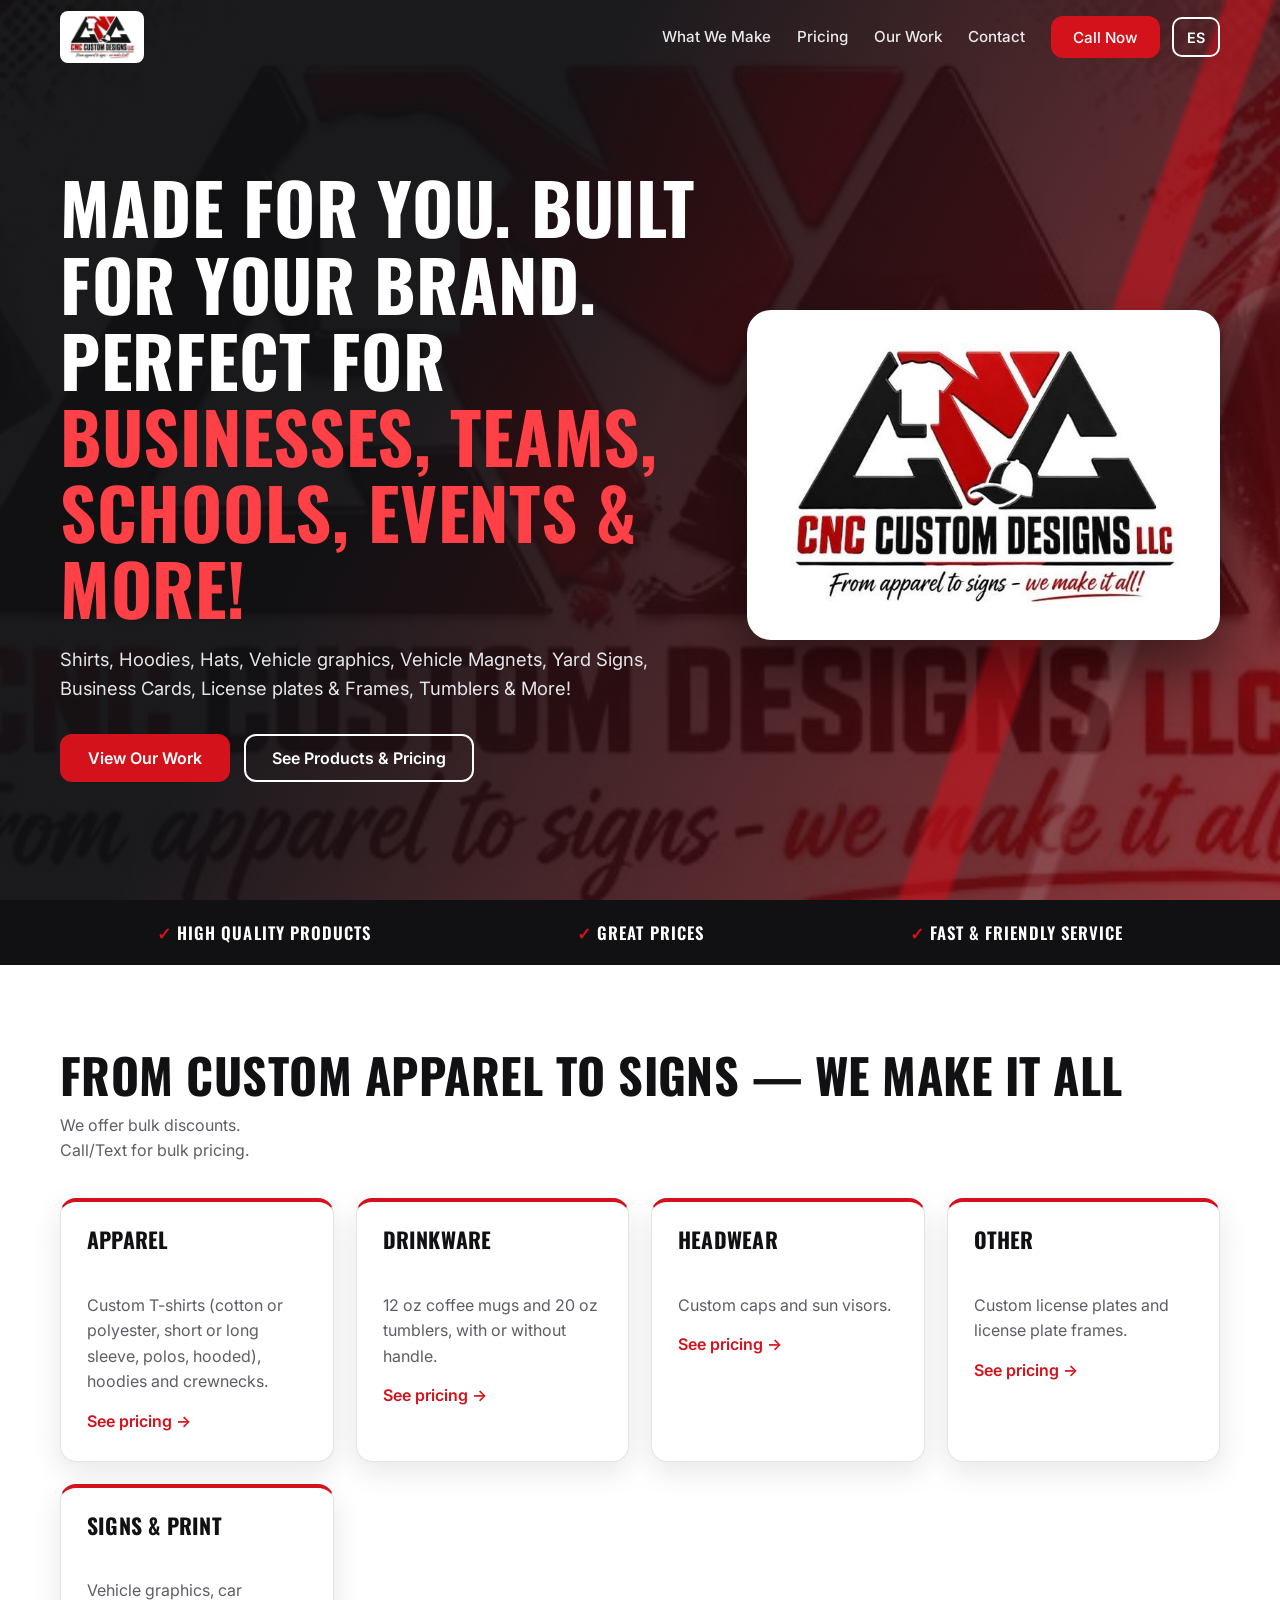
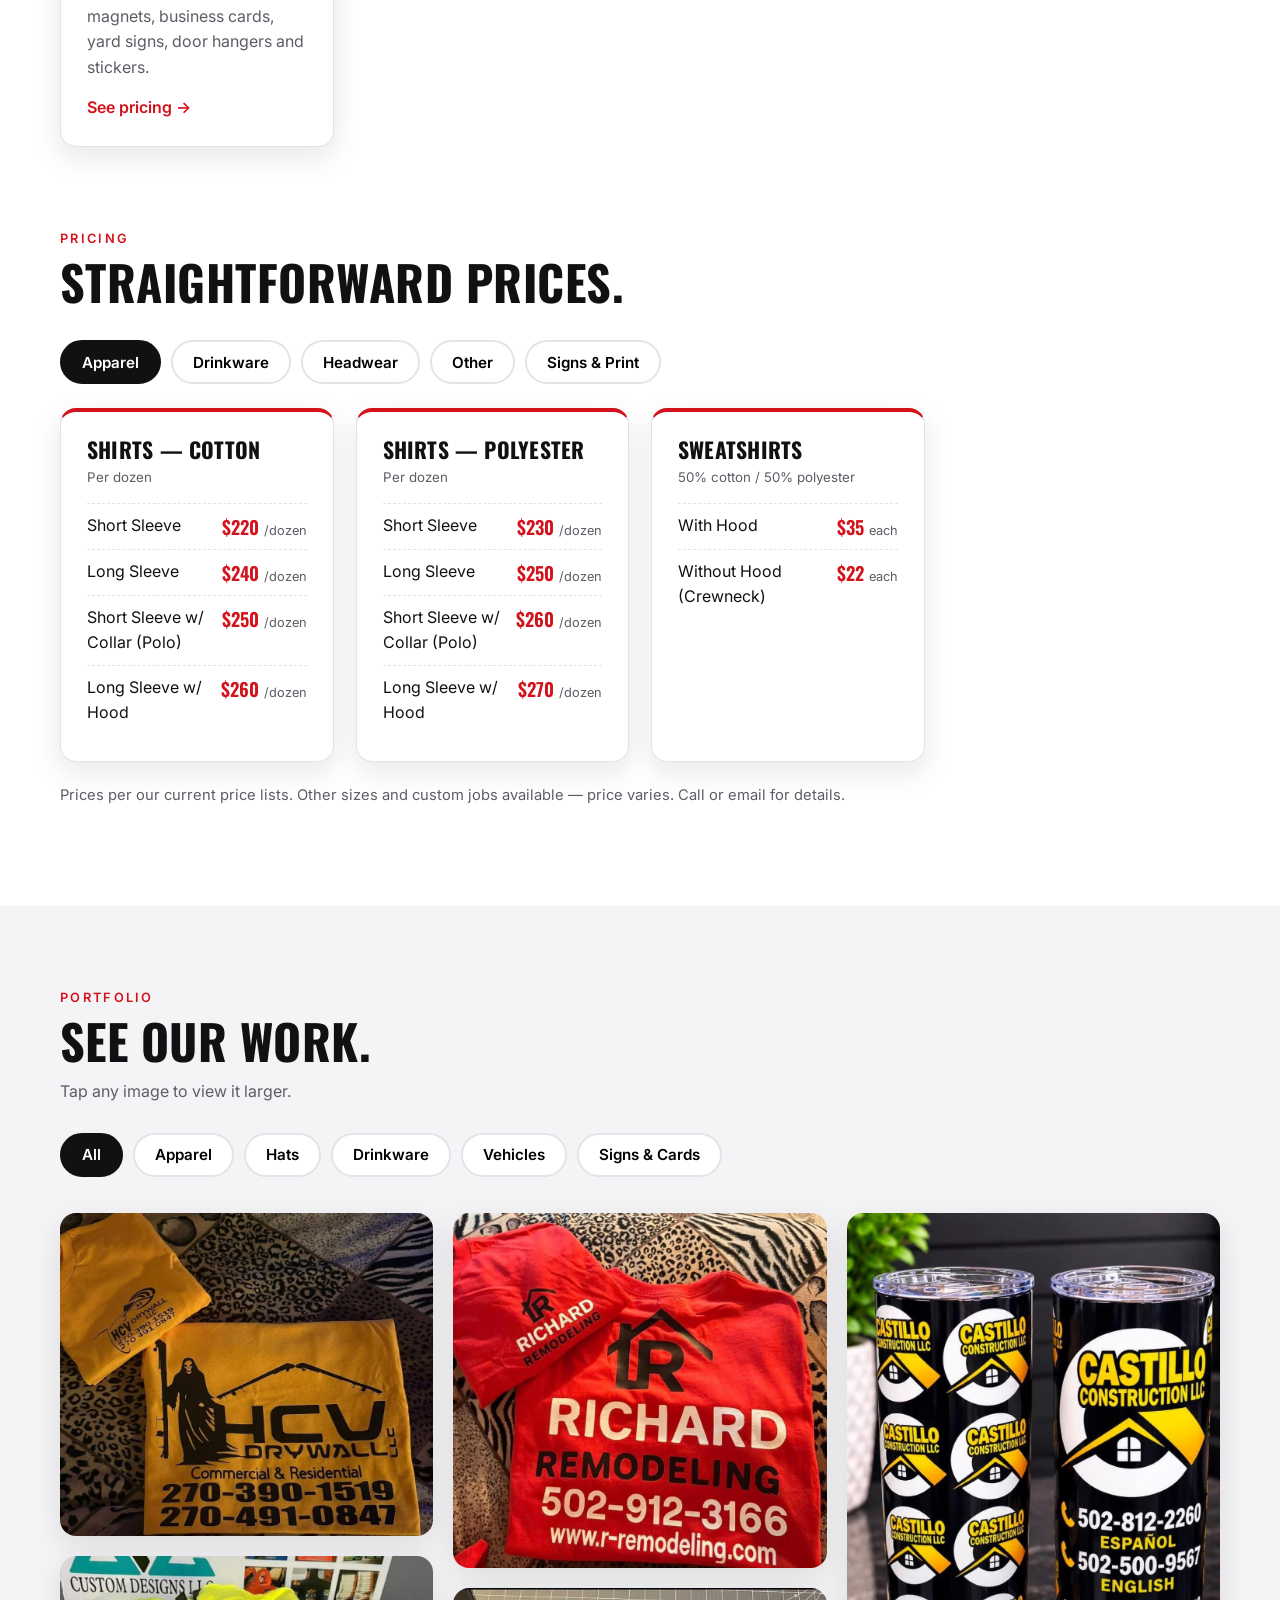
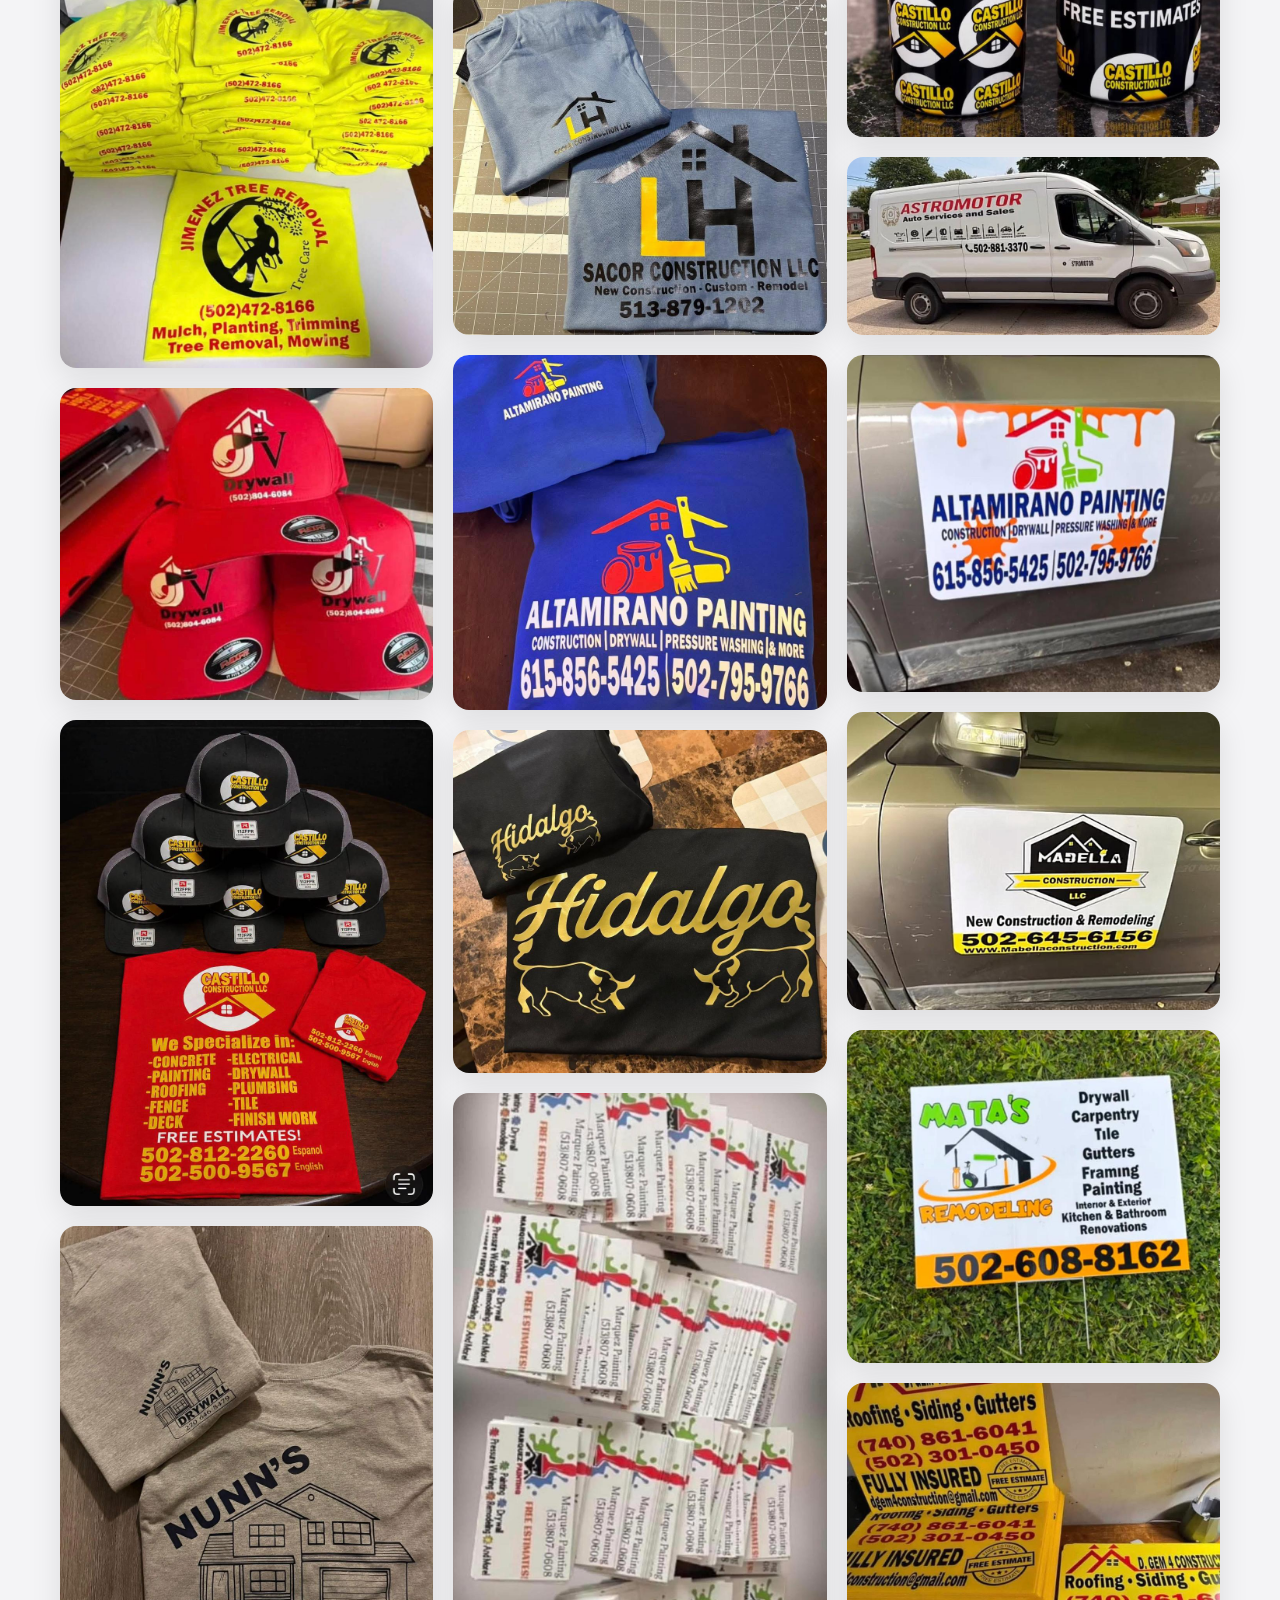
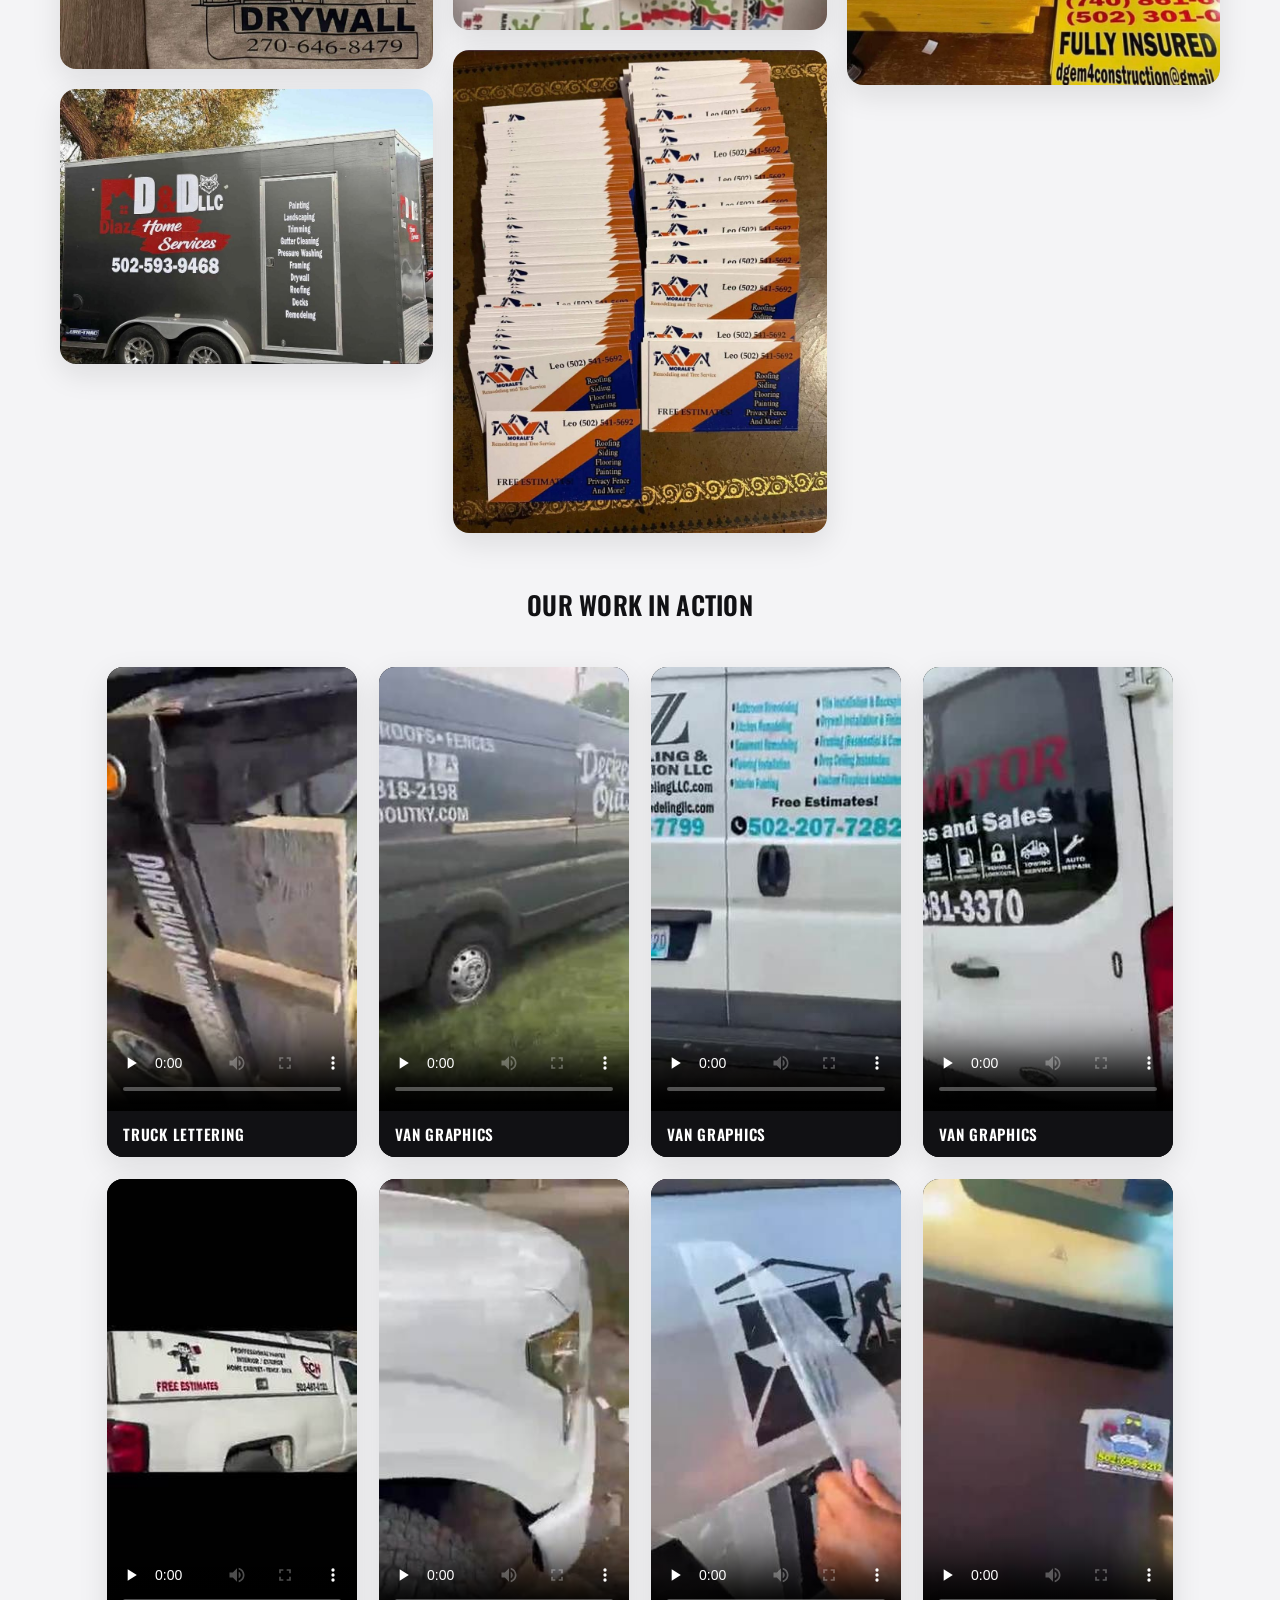
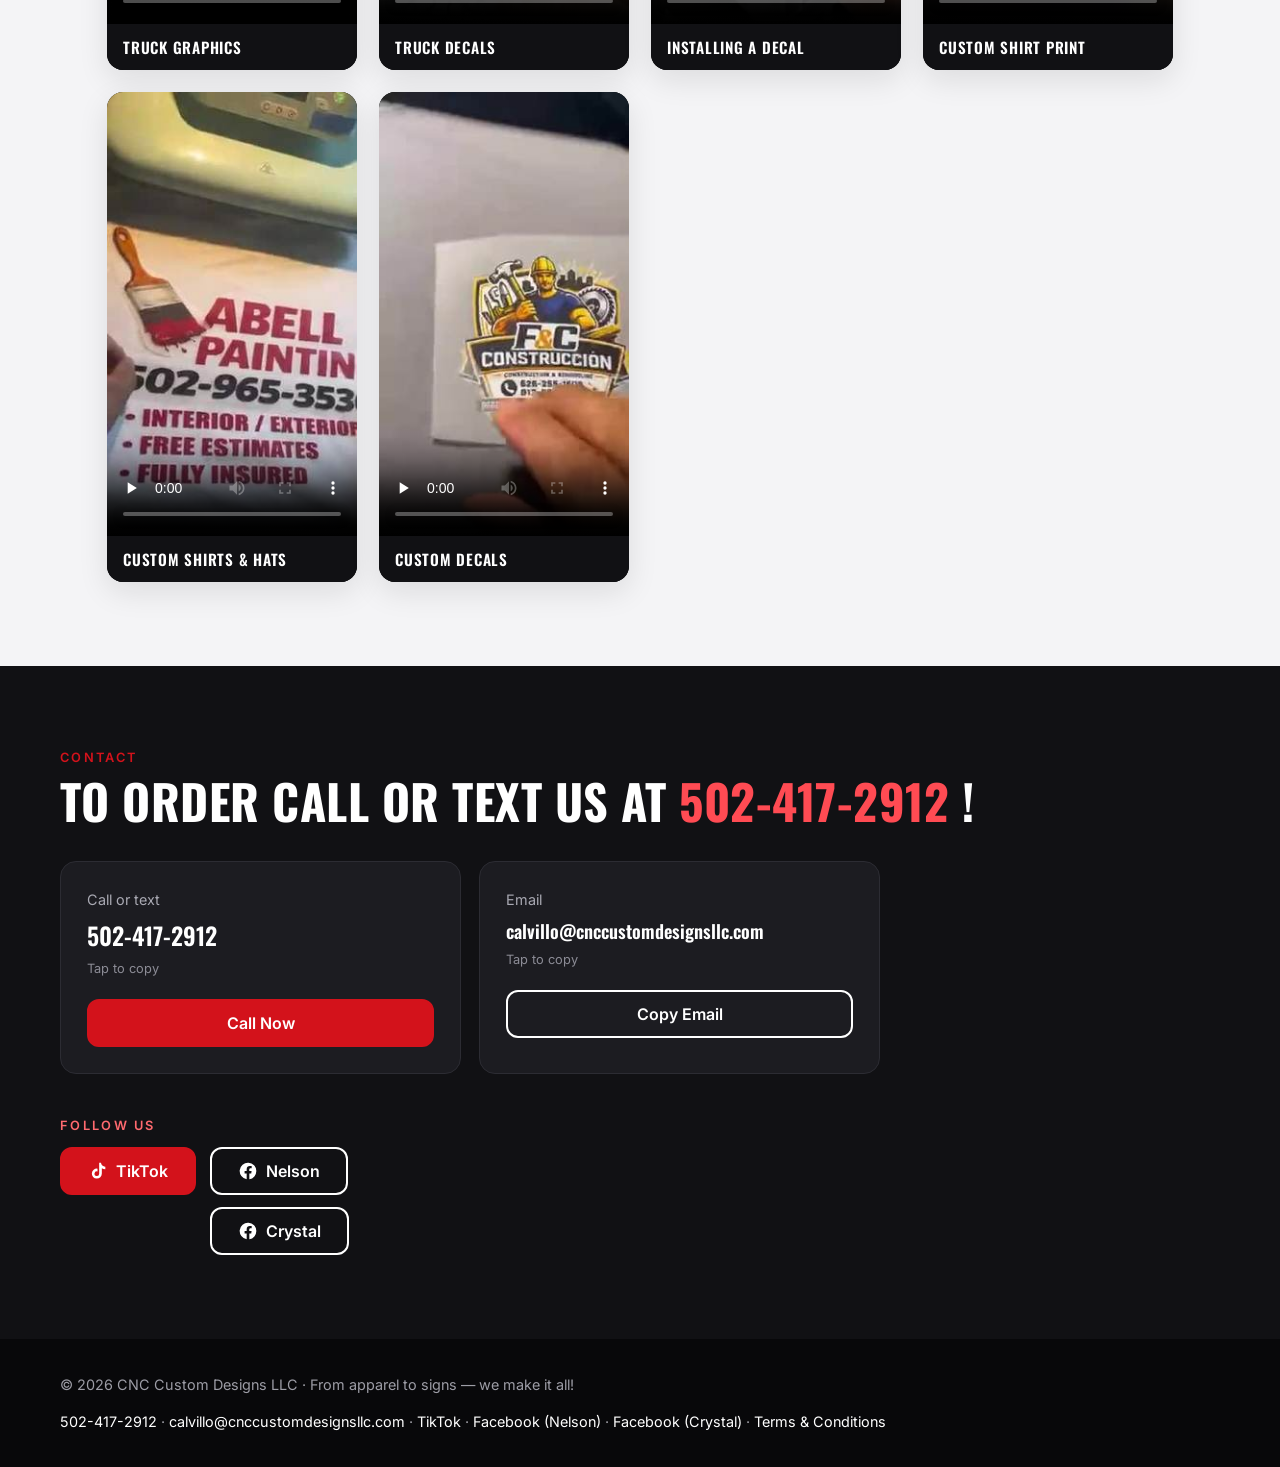
<file: index.html>
<!DOCTYPE html><html lang="en"><head><meta charset="utf-8">
<meta name="viewport" content="width=device-width,initial-scale=1,viewport-fit=cover">
<title>CNC Custom Designs LLC | Custom Apparel, Drinkware, Hats &amp; Signs</title>
<meta name="description" content="CNC Custom Designs LLC makes custom shirts, hoodies, tumblers, mugs, hats, license plates, vehicle graphics, signs and more. Call 502-417-2912.">
<link rel="preconnect" href="https://fonts.googleapis.com"><link rel="preconnect" href="https://fonts.gstatic.com" crossorigin>
<link href="https://fonts.googleapis.com/css2?family=Oswald:wght@500;600;700&family=Inter:wght@400;500;600&display=swap" rel="stylesheet">
<link rel="icon" href="data:image/svg+xml,%3Csvg xmlns=%27http://www.w3.org/2000/svg%27 viewBox=%270 0 100 100%27%3E%3Ctext y=%27.9em%27 font-size=%2790%27%3E%F0%9F%91%95%3C/text%3E%3C/svg%3E">
<link rel="stylesheet" href="css/styles.css"></head><body>
<header id="hd"><div class="wrap"><nav aria-label="Main">
<a href="#top" aria-label="CNC Custom Designs LLC"><img src="assets/img/logo.jpg" alt="CNC Custom Designs LLC logo"></a>
<div class="nr"><div class="links" id="lk"><a href="#products" data-t="What We Make">What We Make</a><a href="#pricing" data-t="Pricing">Pricing</a><a href="#work" data-t="Our Work">Our Work</a><a href="#contact" data-t="Contact">Contact</a><a class="btn" href="tel:5024172912" data-t="Call Now">Call Now</a></div>
<button class="lg" id="lg" aria-label="Cambiar a español">ES</button>
<button class="burger" id="bg" aria-expanded="false" aria-controls="lk" aria-label="Open menu"><span></span><span></span><span></span></button></div>
</nav></div></header>
<main id="top">
<section class="hero"><div class="wrap">
<div><h1 class="fade d2" data-t="h1b">Made for you. Built for your brand. Perfect for <em style="font-style:normal;color:#ff4046">businesses, teams, schools, events &amp; more!</em></h1>
<p class="fade d3" data-t="hpb">Shirts, Hoodies, Hats, Vehicle graphics, Vehicle Magnets, Yard Signs, Business Cards, License plates &amp; Frames, Tumblers &amp; More!</p>
<div class="cta fade d4"><a class="btn" href="#work" data-t="View Our Work">View Our Work</a><a class="btn ghost" href="#pricing" data-t="See Products &amp; Pricing">See Products &amp; Pricing</a></div></div>
<div class="hero-logo fade d3"><img src="assets/img/logo.jpg" alt="CNC Custom Designs LLC — from apparel to signs, we make it all"></div>
</div></section>
<div class="trust"><div class="wrap"><span data-t="High Quality Products">High Quality Products</span><span data-t="Great Prices">Great Prices</span><span data-t="Fast &amp; Friendly Service">Fast &amp; Friendly Service</span></div></div>
<section id="products"><div class="wrap">
<h2 class="rv" data-t="From custom apparel to signs — we make it all">FROM CUSTOM APPAREL TO SIGNS — WE MAKE IT ALL</h2>
<p class="lead rv" data-t="bulk">We offer bulk discounts.<br>Call/Text for bulk pricing.</p>
<div class="grid" id="cats" style="margin-top:34px"></div></div></section>
<section id="pricing" style="padding-top:0"><div class="wrap">
<div class="eyebrow rv" data-t="Pricing">Pricing</div><h2 class="rv" data-t="Straightforward prices.">Straightforward prices.</h2>
<div class="tabs" role="tablist" id="tabs"></div><div class="grid" id="prices" role="tabpanel"></div>
<p class="note" data-t="note">Prices per our current price lists. Other sizes and custom jobs available — price varies. Call or email for details.</p></div></section>
<section id="work"><div class="wrap">
<div class="eyebrow rv" data-t="Portfolio">Portfolio</div><h2 class="rv" data-t="See our work.">See our work.</h2>
<p class="lead rv" data-t="Tap any image to view it larger.">Tap any image to view it larger.</p>
<div class="chips" id="chips"></div><div class="gal" id="gal"></div>
<h3 class="sub" data-t="Our work in action">Our work in action</h3>
<div class="vids" id="vids"></div>
</div></section>
<section id="contact"><div class="wrap">
<div class="eyebrow rv" data-t="Contact">Contact</div>
<h2 class="rv" data-t="ord">To Order Call Or Text Us At <a href="#" role="button" data-copy="502-417-2912">502-417-2912</a> !</h2>
<div class="cg">
<div class="cc rv"><span data-t="Call or text">Call or text</span><button class="cb" data-copy="502-417-2912">502-417-2912</button><small data-t="Tap to copy">Tap to copy</small><a class="btn" href="tel:5024172912" data-t="Call Now">Call Now</a></div>
<div class="cc rv"><span data-t="Email">Email</span><button class="cb" style="font-size:1.15rem" data-copy="calvillo@cnccustomdesignsllc.com">calvillo@cnccustomdesignsllc.com</button><small data-t="Tap to copy">Tap to copy</small><button class="btn ghost" data-copy="calvillo@cnccustomdesignsllc.com" data-t="Copy Email">Copy Email</button></div>
</div>
<div class="eyebrow rv" style="margin-top:44px;color:#ff6a6f" data-t="Follow us">Follow us</div>
<div class="soc rv" style="align-items:flex-start"><a class="btn" href="https://www.tiktok.com/@cnccustomdesignsllc?_r=1&amp;_t=ZS-9AKwrbX1TnD" target="_blank" rel="noopener"><svg viewBox="0 0 24 24" aria-hidden="true"><path d="M12.5 2h3.1c.2 1.7 1.2 3.2 2.6 4 .8.5 1.7.7 2.6.8v3.2c-1.5 0-3-.5-4.2-1.3v6.4a6 6 0 1 1-5.2-5.9v3.3a2.8 2.8 0 1 0 2 2.7V2z"/></svg>TikTok</a>
<div style="display:flex;flex-direction:column;gap:12px;align-items:flex-start">
<a class="btn ghost" href="https://www.facebook.com/share/19BMES23ns/?mibextid=wwXIfr" target="_blank" rel="noopener"><svg viewBox="0 0 24 24" aria-hidden="true"><path d="M22 12a10 10 0 1 0-11.6 9.9v-7H7.9V12h2.5V9.8c0-2.5 1.5-3.9 3.8-3.9 1.1 0 2.2.2 2.2.2v2.5h-1.3c-1.2 0-1.6.8-1.6 1.6V12h2.8l-.4 2.9h-2.3v7A10 10 0 0 0 22 12z"/></svg>Nelson</a>
<a class="btn ghost" href="https://www.facebook.com/share/1FQbAvfk2X/?mibextid=wwXlfr" target="_blank" rel="noopener"><svg viewBox="0 0 24 24" aria-hidden="true"><path d="M22 12a10 10 0 1 0-11.6 9.9v-7H7.9V12h2.5V9.8c0-2.5 1.5-3.9 3.8-3.9 1.1 0 2.2.2 2.2.2v2.5h-1.3c-1.2 0-1.6.8-1.6 1.6V12h2.8l-.4 2.9h-2.3v7A10 10 0 0 0 22 12z"/></svg>Crystal</a>
</div></div>
</div></section></main>
<footer><div class="wrap"><span>© <span id="yr">2026</span> CNC Custom Designs LLC · <span data-t="From apparel to signs — we make it all!">From apparel to signs — we make it all!</span></span><span><a href="#" role="button" data-copy="502-417-2912">502-417-2912</a> · <a href="#" role="button" data-copy="calvillo@cnccustomdesignsllc.com">calvillo@cnccustomdesignsllc.com</a> · <a href="https://www.tiktok.com/@cnccustomdesignsllc?_r=1&amp;_t=ZS-9AKwrbX1TnD" target="_blank" rel="noopener">TikTok</a> · <a href="https://www.facebook.com/share/19BMES23ns/?mibextid=wwXIfr" target="_blank" rel="noopener">Facebook (Nelson)</a> · <a href="https://www.facebook.com/share/1FQbAvfk2X/?mibextid=wwXlfr" target="_blank" rel="noopener">Facebook (Crystal)</a> · <a href="/terms" id="tl">Terms &amp; Conditions</a></span></div></footer>
<div class="bar"><a class="btn" href="tel:5024172912" data-t="Call Now">Call Now</a><button class="btn ghost" data-copy="calvillo@cnccustomdesignsllc.com" data-t="Copy Email">Copy Email</button></div><div id="toast" role="status" aria-live="polite"></div>
<dialog id="lb" aria-label="Image viewer"><button class="x" aria-label="Close">×</button><img alt=""><p></p></dialog>
<script src="js/app.js"></script>
<script>
(function(){
  var l=document.getElementById('lg'),t=document.getElementById('tl');
  if(!l||!t)return;
  function s(){
    var es=l.textContent.trim().toUpperCase()==='EN';
    t.textContent=es?'Términos y Condiciones':'Terms & Conditions';
    t.href=es?'/terms#es':'/terms';
  }
  s();
  l.addEventListener('click',function(){setTimeout(s,0)});
  new MutationObserver(s).observe(l,{childList:true,characterData:true,subtree:true,attributes:true});
})();
</script>
</body></html>
</file>
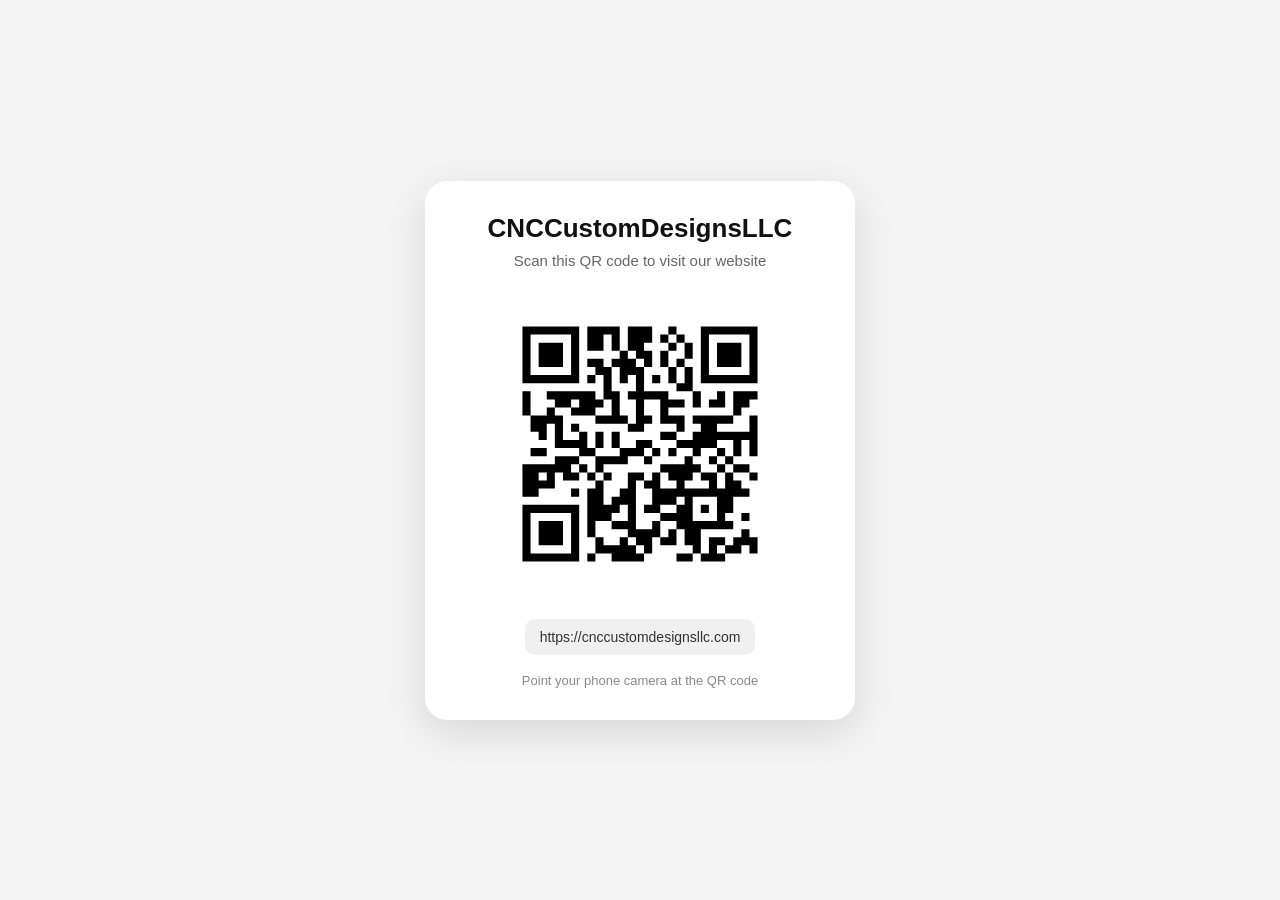
<file: qr/index.html>
<!DOCTYPE html>
<html lang="en">
<head>
  <meta charset="UTF-8">
  <meta name="viewport" content="width=device-width, initial-scale=1.0">

  <title>CNCCustomDesignsLLC QR Code</title>

  <style>
    * {
      box-sizing: border-box;
    }

    body {
      margin: 0;
      min-height: 100vh;
      display: flex;
      align-items: center;
      justify-content: center;
      padding: 20px;
      font-family: Arial, Helvetica, sans-serif;
      background: #f4f4f4;
      color: #111;
    }

    .card {
      width: 100%;
      max-width: 430px;
      background: #fff;
      border-radius: 22px;
      padding: 32px 24px;
      text-align: center;
      box-shadow: 0 12px 40px rgba(0, 0, 0, 0.12);
    }

    h1 {
      margin: 0 0 8px;
      font-size: 26px;
    }

    .subtitle {
      margin: 0 0 25px;
      color: #666;
      font-size: 15px;
    }

    #qrcode {
      width: 300px;
      max-width: 100%;
      margin: 0 auto 25px;
      display: flex;
      justify-content: center;
      align-items: center;
      background: #fff;
    }

    #qrcode svg {
      width: 300px;
      height: 300px;
      max-width: 100%;
      display: block;
    }

    .website {
      display: inline-block;
      max-width: 100%;
      padding: 10px 15px;
      border-radius: 10px;
      background: #f0f0f0;
      color: #333;
      font-size: 14px;
      word-break: break-all;
    }

    .scan {
      margin: 18px 0 0;
      color: #888;
      font-size: 13px;
    }
  </style>
</head>

<body>

  <main class="card">

    <h1>CNCCustomDesignsLLC</h1>

    <p class="subtitle">
      Scan this QR code to visit our website
    </p>

    <div id="qrcode"></div>

    <div class="website">
      https://cnccustomdesignsllc.com
    </div>

    <p class="scan">
      Point your phone camera at the QR code
    </p>

  </main>

  <!-- Local QR library. This file must be in the same folder. -->
  <script src="qrcode.js"></script>

  <script>
    const qr = qrcode(0, "M");

    qr.addData("https://cnccustomdesignsllc.com");
    qr.make();

    document.getElementById("qrcode").innerHTML =
      qr.createSvgTag({
        cellSize: 6,
        margin: 24,
        scalable: true,
        alt: {
          text: "QR code linking to CNCCustomDesignsLLC"
        }
      });
  </script>

</body>
</html>
</file>
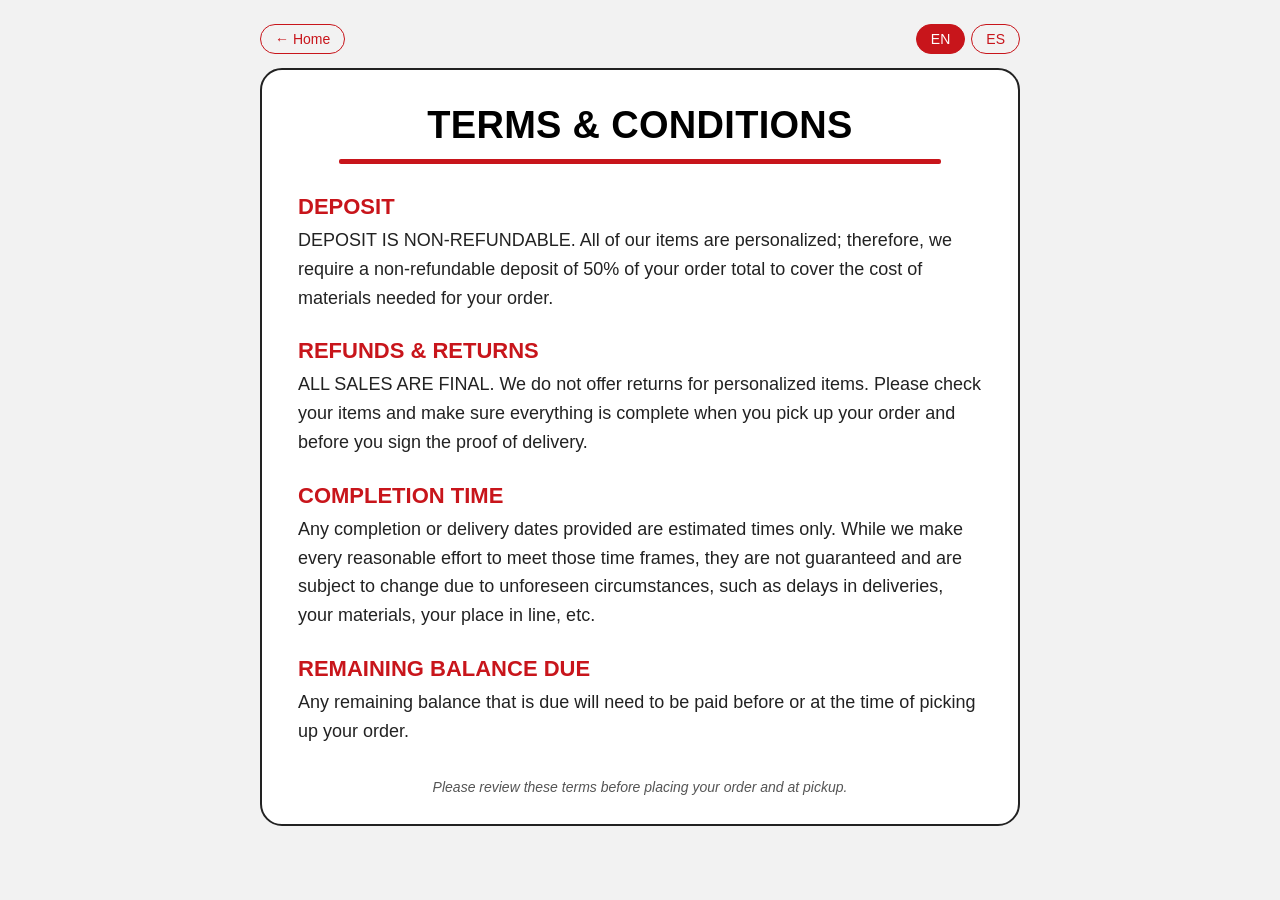
<file: terms/index.html>
<!DOCTYPE html>
<html lang="en">
<head>
<meta charset="utf-8">
<meta name="viewport" content="width=device-width, initial-scale=1">
<title>Terms &amp; Conditions | CNC Custom Designs LLC</title>
<style>
  *{box-sizing:border-box}
  body{margin:0;background:#f2f2f2;font-family:Helvetica,Arial,sans-serif;color:#222;padding:24px 14px}
  .card{max-width:760px;margin:0 auto;background:#fff;border:2px solid #222;border-radius:22px;padding:34px 36px 26px}
  h1{margin:0;text-align:center;font-size:clamp(26px,5vw,38px);color:#000;letter-spacing:.3px}
  .rule{height:5px;background:#c8151b;width:88%;margin:12px auto 30px;border-radius:2px}
  h2{margin:26px 0 6px;font-size:clamp(18px,3.4vw,22px);color:#c8151b}
  p{margin:0;font-size:clamp(15px,2.6vw,18px);line-height:1.6}
  .foot{margin-top:30px;text-align:center;font-style:italic;font-size:14px;color:#555}
  .bar{max-width:760px;margin:0 auto 14px;display:flex;justify-content:space-between;align-items:center}
  .bar a,.bar button{font:inherit;font-size:14px;color:#c8151b;background:none;border:1px solid #c8151b;border-radius:20px;padding:6px 14px;cursor:pointer;text-decoration:none}
  .bar button.on{background:#c8151b;color:#fff}
  .lang{display:flex;gap:6px}
  [data-l]{display:none}
  body.en [data-l="en"],body.es [data-l="es"]{display:block}
</style>
</head>
<body class="en">
  <div class="bar">
    <a href="/">&larr; Home</a>
    <div class="lang">
      <button id="b-en" class="on" onclick="setLang('en')">EN</button>
      <button id="b-es" onclick="setLang('es')">ES</button>
    </div>
  </div>

  <main class="card">
    <h1 data-l="en">TERMS &amp; CONDITIONS</h1>
    <h1 data-l="es">TÉRMINOS Y CONDICIONES</h1>
    <div class="rule"></div>

    <section data-l="en">
      <h2>DEPOSIT</h2>
      <p>DEPOSIT IS NON-REFUNDABLE. All of our items are personalized; therefore, we require a non-refundable deposit of 50% of your order total to cover the cost of materials needed for your order.</p>
      <h2>REFUNDS &amp; RETURNS</h2>
      <p>ALL SALES ARE FINAL. We do not offer returns for personalized items. Please check your items and make sure everything is complete when you pick up your order and before you sign the proof of delivery.</p>
      <h2>COMPLETION TIME</h2>
      <p>Any completion or delivery dates provided are estimated times only. While we make every reasonable effort to meet those time frames, they are not guaranteed and are subject to change due to unforeseen circumstances, such as delays in deliveries, your materials, your place in line, etc.</p>
      <h2>REMAINING BALANCE DUE</h2>
      <p>Any remaining balance that is due will need to be paid before or at the time of picking up your order.</p>
      <p class="foot">Please review these terms before placing your order and at pickup.</p>
    </section>

    <section data-l="es">
      <h2>DEPÓSITO</h2>
      <p>EL DEPÓSITO NO ES REEMBOLSABLE. Todos nuestros artículos son personalizados; por lo tanto, requerimos un depósito no reembolsable del 50% del total de su pedido para cubrir el costo de los materiales necesarios para su pedido.</p>
      <h2>REEMBOLSOS Y DEVOLUCIONES</h2>
      <p>TODAS LAS VENTAS SON FINALES. No ofrecemos devoluciones de artículos personalizados. Por favor revise sus artículos y asegúrese de que todo esté completo cuando recoja su pedido y antes de firmar la prueba de entrega.</p>
      <h2>TIEMPO DE ENTREGA</h2>
      <p>Las fechas de finalización o entrega proporcionadas son solo tiempos estimados. Aunque hacemos todo lo razonable para cumplir con esos plazos, no están garantizados y están sujetos a cambios debido a circunstancias imprevistas, como retrasos en las entregas, sus materiales, su lugar en la fila, etc.</p>
      <h2>SALDO PENDIENTE</h2>
      <p>Cualquier saldo pendiente deberá pagarse antes o al momento de recoger su pedido.</p>
      <p class="foot">Por favor revise estos términos antes de hacer su pedido y al recoger.</p>
    </section>
  </main>

<script>
  function setLang(l){
    document.body.className = l;
    document.documentElement.lang = l;
    document.getElementById('b-en').classList.toggle('on', l==='en');
    document.getElementById('b-es').classList.toggle('on', l==='es');
  }
  if(location.hash==='#es')setLang('es');
</script>
</body>
</html>
</file>
<file: css/styles.css>
:root{--red:#d3121b;--red2:#a80d14;--ink:#111114;--ink2:#1c1c21;--mut:#5d5d66;--bg:#fff;--soft:#f4f4f6;--line:#e4e4e8;--r:16px;--sh:0 10px 30px rgba(17,17,20,.10);box-sizing:border-box;padding-top:env(safe-area-inset-top,0px);padding-bottom:env(safe-area-inset-bottom,0px)}
@media(prefers-color-scheme:dark){:root:not([data-theme=light]){--bg:#fff}}
*,*::before,*::after{box-sizing:inherit}html{scroll-behavior:smooth;scroll-padding-top:84px}
body{margin:0;font:16px/1.6 Inter,system-ui,sans-serif;color:var(--ink);background:var(--bg);animation:load .7s ease both;overflow-x:hidden}
@keyframes load{from{opacity:0}}
img{max-width:100%;display:block;height:auto}h1,h2,h3{font-family:Oswald,Impact,sans-serif;text-transform:uppercase;line-height:1.08;margin:0;letter-spacing:.01em}
a{color:inherit}.wrap{width:min(1160px,92%);margin:auto}section{padding:84px 0}
.eyebrow{color:var(--red);font:600 .8rem Inter;letter-spacing:.18em;text-transform:uppercase;margin-bottom:10px}
h2{font-size:clamp(2rem,5vw,3rem)}.lead{color:var(--mut);max-width:60ch;margin:12px 0 0}
.btn{display:inline-flex;align-items:center;justify-content:center;gap:8px;min-height:48px;padding:0 26px;border-radius:12px;font:600 1rem Inter;text-decoration:none;border:2px solid var(--red);background:var(--red);color:#fff;cursor:pointer;transition:transform .2s,box-shadow .2s,background .2s}
.btn:hover{transform:translateY(-2px);box-shadow:0 10px 22px rgba(211,18,27,.35);background:var(--red2)}
.btn.ghost{background:transparent;color:#fff;border-color:#fff}.btn.ghost:hover{background:#fff;color:var(--ink);box-shadow:none}
.btn.dark{background:var(--ink);border-color:var(--ink)}.btn.dark:hover{background:#000;box-shadow:0 10px 22px rgba(0,0,0,.3)}
:focus-visible{outline:3px solid var(--red);outline-offset:3px}
header{position:fixed;inset:0 0 auto;z-index:50;padding-top:env(safe-area-inset-top,0px);transition:background .3s,box-shadow .3s}
header.s{background:rgba(17,17,20,.94);backdrop-filter:blur(10px);box-shadow:0 4px 20px rgba(0,0,0,.25)}
nav{display:flex;align-items:center;justify-content:space-between;height:74px;transition:height .3s}header.s nav{height:62px}
nav img{height:52px;width:auto;background:#fff;border-radius:8px;padding:2px 6px;transition:height .3s}header.s nav img{height:42px}
.links{display:flex;gap:26px;align-items:center}.links a{color:#fff;text-decoration:none;font-weight:500;font-size:.95rem;opacity:.9}.links a:hover{opacity:1;color:#ff6a6f}
.links .btn{min-height:42px;padding:0 20px;color:#fff;opacity:1}
.burger{display:none;background:none;border:0;width:48px;height:48px;cursor:pointer;padding:12px}
.burger span{display:block;height:3px;background:#fff;margin:5px 0;border-radius:2px;transition:.3s}
.burger[aria-expanded=true] span:nth-child(1){transform:translateY(8px) rotate(45deg)}.burger[aria-expanded=true] span:nth-child(2){opacity:0}.burger[aria-expanded=true] span:nth-child(3){transform:translateY(-8px) rotate(-45deg)}
.hero{position:relative;min-height:100svh;display:grid;align-items:center;color:#fff;background:linear-gradient(120deg,rgba(17,17,20,.96) 35%,rgba(120,8,14,.8)),url(../assets/img/hero.jpg) center/cover;padding:130px 0 80px;overflow:hidden}
.hero::after{content:"";position:absolute;right:-8%;top:0;bottom:0;width:38%;background:linear-gradient(110deg,transparent 40%,rgba(211,18,27,.55) 41%,rgba(211,18,27,.55) 46%,transparent 47%,transparent 55%,rgba(255,255,255,.12) 56%,rgba(255,255,255,.12) 58%,transparent 59%);pointer-events:none}
.hero .wrap{display:grid;grid-template-columns:1.15fr .85fr;gap:48px;align-items:center;position:relative;z-index:1}
.hero h1{font-size:clamp(2.4rem,6vw,4.4rem)}.hero h1 em{color:#ff3b43;font-style:normal}
.hero p{font-size:1.15rem;max-width:52ch;color:#e6e6ea;margin:20px 0 30px}.cta{display:flex;gap:14px;flex-wrap:wrap}
.hero-logo{background:#fff;border-radius:24px;padding:22px;box-shadow:0 30px 60px rgba(0,0,0,.45);animation:float 6s ease-in-out infinite}
@keyframes float{50%{transform:translateY(-8px)}}
.fade{opacity:0;transform:translateY(22px);animation:up .8s .15s ease forwards}.fade.d2{animation-delay:.3s}.fade.d3{animation-delay:.45s}.fade.d4{animation-delay:.6s}
@keyframes up{to{opacity:1;transform:none}}
.trust{background:var(--ink);color:#fff;padding:20px 0}.trust .wrap{display:flex;justify-content:space-around;flex-wrap:wrap;gap:12px;font:600 1.05rem Oswald;text-transform:uppercase;letter-spacing:.06em}.trust span::before{content:"✓ ";color:var(--red)}
.rv{opacity:0;transform:translateY(28px);transition:opacity .7s,transform .7s}.rv.in{opacity:1;transform:none}
.tabs{display:flex;gap:10px;flex-wrap:wrap;margin:32px 0 24px}
.tab{min-height:44px;padding:0 20px;border-radius:999px;border:2px solid var(--line);background:#fff;font:600 .95rem Inter;cursor:pointer;transition:.2s}.tab:hover{border-color:var(--red)}.tab[aria-selected=true]{background:var(--ink);border-color:var(--ink);color:#fff}
.grid{display:grid;grid-template-columns:repeat(auto-fill,minmax(270px,1fr));gap:22px}
.card{background:#fff;border:1px solid var(--line);border-radius:var(--r);padding:26px;box-shadow:var(--sh);transition:transform .3s,box-shadow .3s;border-top:4px solid var(--red)}
.card:hover{transform:translateY(-6px);box-shadow:0 18px 40px rgba(17,17,20,.16)}
.card h3{font-size:1.35rem;margin-bottom:6px}.card small{display:block;color:var(--mut);margin-bottom:14px}
.card ul{list-style:none;margin:0;padding:0}.card li{display:flex;justify-content:space-between;gap:12px;padding:9px 0;border-top:1px dashed var(--line)}
.card li b{font:600 1.15rem Oswald;color:var(--red);white-space:nowrap}.card li b i{font:400 .8rem Inter;color:var(--mut);font-style:normal}
.note{margin-top:22px;color:var(--mut);font-size:.92rem}
#work{background:var(--soft)}
.gal{columns:3 300px;column-gap:20px;margin-top:36px}
.gal button{all:unset;display:block;width:100%;margin:0 0 20px;break-inside:avoid;position:relative;border-radius:var(--r);overflow:hidden;cursor:zoom-in;box-shadow:var(--sh);background:#fff}
.gal img{width:100%;transition:transform .6s}.gal button:hover img,.gal button:focus-visible img{transform:scale(1.05)}
.gal button:focus-visible{outline:3px solid var(--red)}
.gal span{position:absolute;left:0;right:0;bottom:0;padding:34px 16px 12px;color:#fff;font:600 1rem Oswald;text-transform:uppercase;letter-spacing:.05em;background:linear-gradient(transparent,rgba(0,0,0,.78));transform:translateY(100%);transition:transform .3s}
.gal button:hover span,.gal button:focus-visible span{transform:none}
@media(hover:none){.gal span{transform:none}}
dialog{border:0;padding:0;background:transparent;max-width:96vw;max-height:94vh;overflow:visible}dialog::backdrop{background:rgba(8,8,10,.88);backdrop-filter:blur(4px)}
dialog[open]{animation:zoom .3s ease}@keyframes zoom{from{opacity:0;transform:scale(.96)}}
dialog img{max-height:86vh;max-width:96vw;width:auto;border-radius:12px;margin:auto;background:#fff}
dialog p{color:#fff;text-align:center;margin:10px 0 0;font:600 1rem Oswald;letter-spacing:.06em;text-transform:uppercase}
.x{position:absolute;top:-14px;right:-6px;width:46px;height:46px;border-radius:50%;border:0;background:var(--red);color:#fff;font-size:1.5rem;cursor:pointer;z-index:2}
.about .wrap{display:grid;grid-template-columns:1fr 1fr;gap:56px;align-items:center}
.about img{border-radius:var(--r);box-shadow:var(--sh)}.about p{color:var(--mut)}
.vals{display:grid;grid-template-columns:repeat(3,1fr);gap:14px;margin-top:24px}.vals div{background:var(--soft);border-radius:12px;padding:16px;font-weight:600;text-align:center;border-bottom:3px solid var(--red)}
#contact{background:var(--ink);color:#fff;position:relative;overflow:hidden}#contact .lead{color:#c9c9d0}
.cg{display:grid;grid-template-columns:repeat(2,1fr);gap:18px;margin-top:34px}
.cc{background:var(--ink2);border:1px solid #2c2c33;border-radius:var(--r);padding:26px;display:flex;flex-direction:column;gap:6px;transition:.3s}.cc:hover{border-color:var(--red);transform:translateY(-4px)}
.cc b{font:600 1.5rem Oswald;word-break:break-all}.cc span{color:#a9a9b3;font-size:.9rem}.cc .btn{margin-top:14px}
footer{background:#08080a;color:#9d9da6;padding:34px 0;font-size:.9rem}footer .wrap{display:flex;justify-content:space-between;flex-wrap:wrap;gap:14px;align-items:center}footer a{text-decoration:none;color:#fff}
.bar{display:none}
@media(max-width:860px){section{padding:64px 0}.burger{display:block}
.links{position:fixed;top:0;right:0;bottom:0;width:min(78vw,320px);background:var(--ink);flex-direction:column;align-items:stretch;gap:0;padding:90px 24px 24px;transform:translateX(100%);transition:transform .35s;box-shadow:-10px 0 30px rgba(0,0,0,.4)}
.links.o{transform:none}.links a{padding:14px 4px;border-bottom:1px solid #2c2c33;font-size:1.05rem}.links .btn{margin-top:18px;border:2px solid var(--red)}
.burger{position:relative;z-index:60}
.hero .wrap,.about .wrap{grid-template-columns:1fr;gap:30px}.hero-logo{order:-1;max-width:340px}.cg{grid-template-columns:1fr}.hero{padding-top:110px}
.bar{display:flex;position:fixed;bottom:0;left:0;right:0;z-index:40;background:var(--ink);padding:10px 12px calc(10px + env(safe-area-inset-bottom,0px));gap:10px;box-shadow:0 -6px 20px rgba(0,0,0,.3)}.bar .btn{flex:1;min-height:48px;padding:0}
body{padding-bottom:70px}}
@media(max-width:480px){.vals{grid-template-columns:1fr}.cta .btn{flex:1 1 100%}}
@media(prefers-reduced-motion:reduce){*{animation:none!important;transition:none!important}.rv,.fade{opacity:1;transform:none}html{scroll-behavior:auto}}

.lg{background:none;border:2px solid #fff;color:#fff;border-radius:10px;min-width:48px;height:40px;font:600 .9rem Inter;cursor:pointer;margin-left:12px;transition:.2s}.lg:hover{background:#fff;color:var(--ink)}
.nr{display:flex;align-items:center}
.vids{display:grid;grid-template-columns:repeat(2,minmax(0,360px));gap:22px;margin-top:44px;justify-content:center}
.vids figure{margin:0;background:#000;border-radius:var(--r);overflow:hidden;box-shadow:var(--sh)}.vids video{width:100%;display:block;max-height:78vh}
.vids figcaption{color:#fff;background:var(--ink);padding:12px 16px;font:600 .95rem Oswald;text-transform:uppercase;letter-spacing:.05em}
.sub{font:600 1.6rem Oswald;text-transform:uppercase;margin:52px 0 0;text-align:center}
.chips{display:flex;gap:10px;flex-wrap:wrap;margin-top:28px}
.cg{grid-template-columns:repeat(2,minmax(0,1fr))!important;max-width:820px}
#contact h2 a{color:#ff4b53;text-decoration:none;white-space:nowrap}
@media(max-width:700px){.vids{grid-template-columns:1fr}.cg{grid-template-columns:1fr!important}}
.cb{all:unset;cursor:pointer;font:600 1.5rem Oswald;word-break:break-all}.cb:hover{color:#ff6a6f}.cb:focus-visible{outline:3px solid var(--red);outline-offset:3px}
.cc small{color:#8c8c96;font-size:.8rem}.soc{display:flex;gap:14px;flex-wrap:wrap;margin-top:14px}.btn svg{width:20px;height:20px;fill:currentColor}
#toast{position:fixed;left:50%;bottom:90px;transform:translate(-50%,20px);background:#fff;color:var(--ink);font:600 .95rem Inter;padding:12px 22px;border-radius:999px;box-shadow:0 10px 30px rgba(0,0,0,.35);opacity:0;pointer-events:none;transition:.3s;z-index:90}#toast.on{opacity:1;transform:translate(-50%,0)}
.vids{grid-template-columns:repeat(auto-fill,minmax(210px,250px))!important}
footer a[data-copy]{cursor:pointer}
</file>
